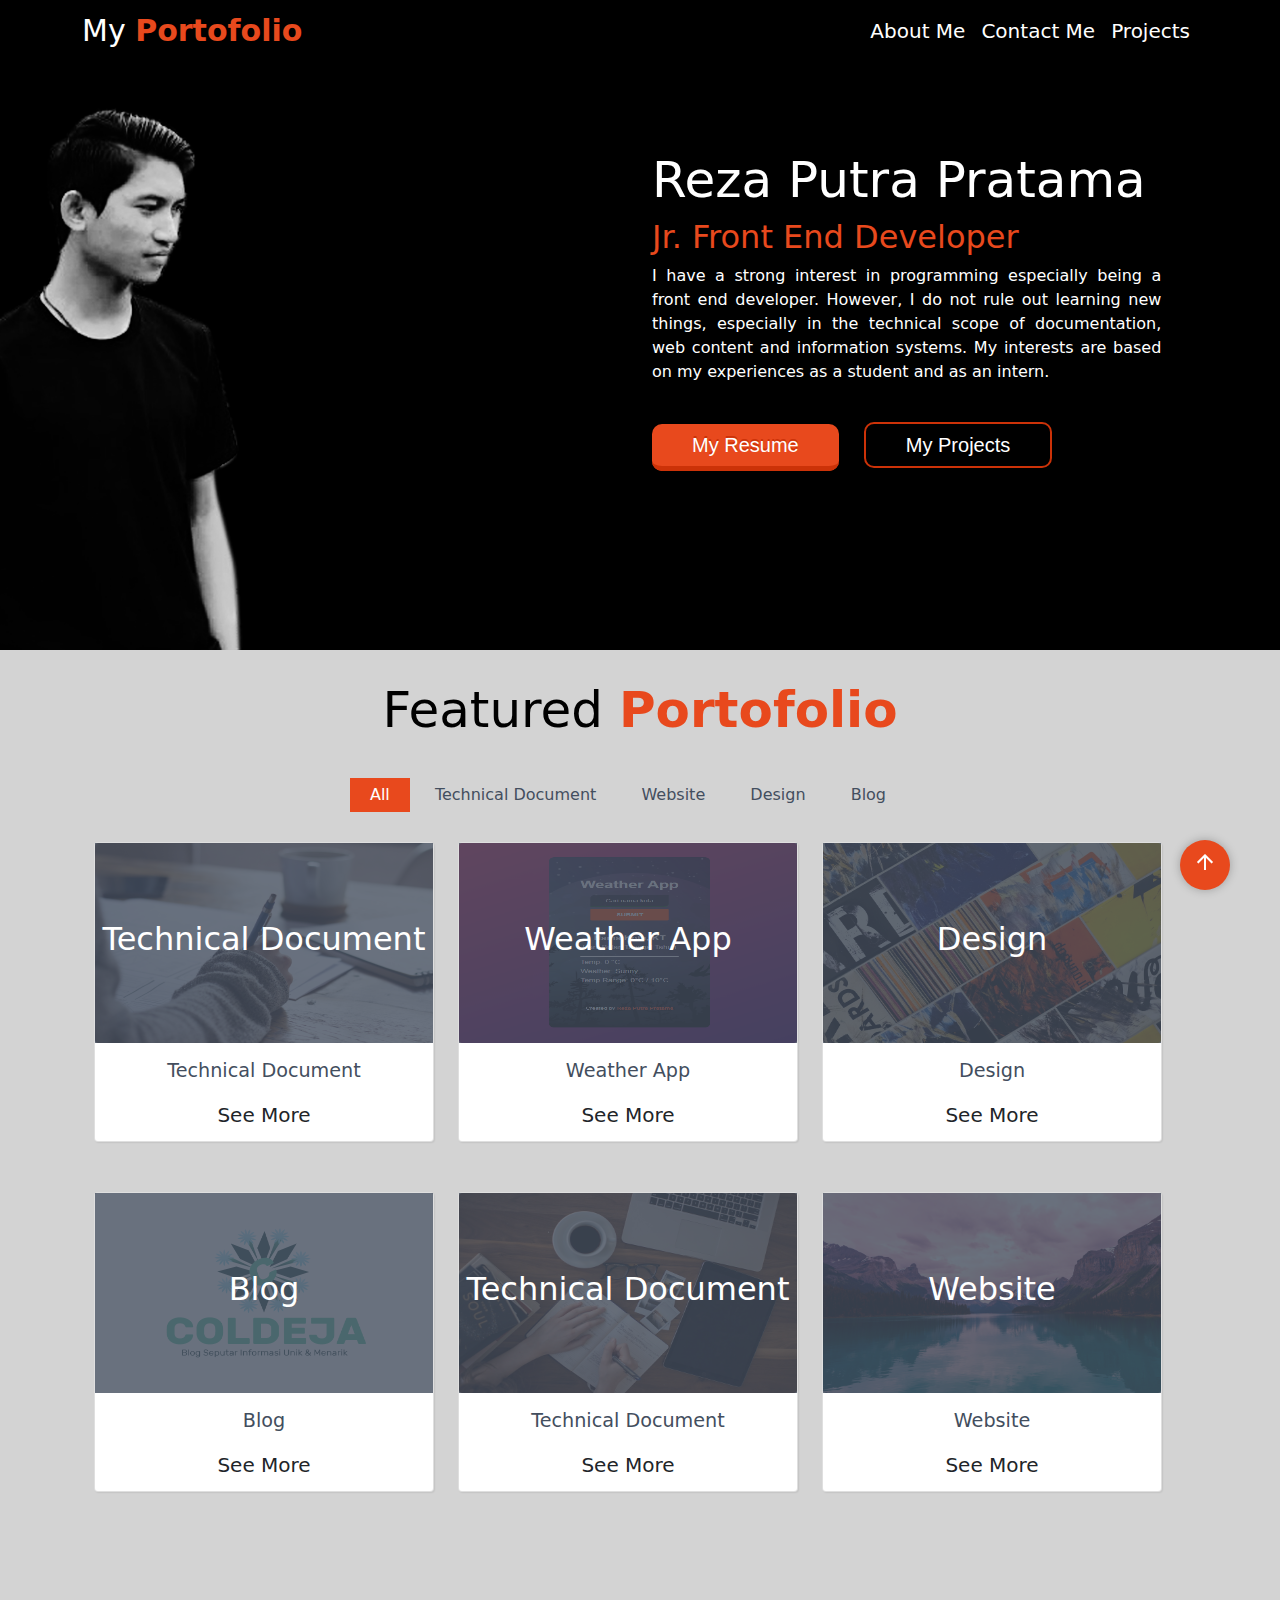
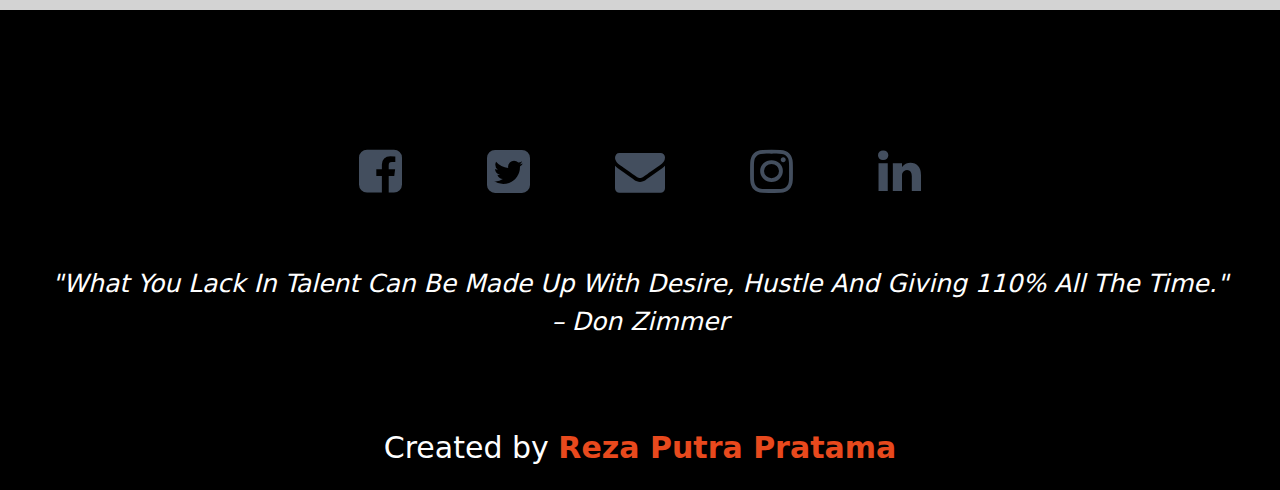
<file: index.html>
<!DOCTYPE html>
<html lang="en">
<head>
	<meta charset="utf-8">
	<meta name="viewport" content="width=device-width, initial-scale=1.0">
	<meta name="description" content="Portofolio Front End Web Reza Putra Pratama">
	<meta name="keywords" content="portofolio front end web">
	<meta name="author" content="reza putra"> 
	<title>My Portofolio</title>
    <link rel="stylesheet" type="text/css" href="./css/style.css">
    <link rel="stylesheet" href="./bootstrap5/bootstrap5/css/bootstrap.min.css">
	<link rel="stylesheet" href="./bootstrap5/bootstrap5/css/bootstrap.css">
	<link rel="stylesheet" href="https://maxcdn.bootstrapcdn.com/font-awesome/4.5.0/css/font-awesome.min.css" />
	<link rel="stylesheet" href="https://fonts.googleapis.com/icon?family=Material+Icons">
	
	
</head>
<body>
	<header>		
		<nav class="navbar navbar-expand-md navbar-dark">
			<div class="container">	
				<!-- Brand -->
				<div id="branding">	
					<h1 href="#">My <span class="highlight">Portofolio</span></h1>
				</div>

				<!-- Toggler/collapsibe Button -->
				<button class="navbar-toggler" type="button" data-bs-toggle="collapse" data-bs-target="#toggleMobileMenu" 
				aria-controls="toggleMobileMenu" aria-expanded="false" aria-lable="Toogle navigation">
					<span class="navbar-toggler-icon"></span>
				</button>

				<!-- Navbar links -->
				<div class="collapse navbar-collapse" id="toggleMobileMenu">
					<ul class="navbar-nav ms-auto text-center">
						<li>
							<a class="nav-link" href="about.html">About Me</a>
						</li>
						<li>
							<a class="nav-link" href="#">Contact Me</a>
						</li>
						<li>
							<a class="nav-link" href="#">Projects</a>
						</li>
					</ul>
				</div>
			</div>
		</nav>	
	</header>

	<section id="intro">
		<div class="container-fluid">
			<div class="row">
				<div class="col-sm-6">
					<div class="pict">
						<img src="./img/jumbotronn.png" style="max-height:580px;"></img>
					</div>	
				</div>
				<div class="col-sm-5">
					<h1>Reza Putra Pratama</h1>
					<h2>Jr. Front End Developer</h2>
					<p>I have a strong interest in programming especially being a front end developer. However, I do not rule out learning new things, especially in the technical scope of documentation, web content and information systems. My interests are based on my experiences as a student and as an intern.</p>
					
					<div class="tombol">
						<a href="about.html" class="tombol-aktif animasi oren">My Resume</a>
						<a href="project.html" class="tombol-aktif animasi light">My Projects</a>
					</div>
				</div>
				<div class="col-sm-1">
				</div>
			</div>
		</div>
	</section>
	
	<section id="porto">
		<div class="container">
			<div class="row">
				<div class="featured">
					<h1>Featured <span class="highlight">Portofolio</span></h1>
				</div>

			<div class="row">

				<div class="col-lg-12">
					<ul class="filters text-center">
						<li class="active" data-filter="*"><a href="#!">All</a></li>
						<li data-filter=".tech"><a href="#!">Technical Document</a></li>
						<li data-filter=".web"><a href="#!">Website</a></li>
						<li data-filter=".design"><a href="#!">Design</a></li>
						<li data-filter=".blog"><a href="#!">Blog</a></li>
					</ul>

					<div class="projects">
						<div class="row">
							<div class="col-lg-4 item tech">	
								<div class="card">
									<div class="card-head">
										<img src="img/tw1.jpg" alt="" class="img-fluid card-img">
										<div class="card-overlay"><h2>Technical Document</h2></div>
										<div class="card-hover">
											<h2>SOON</h2>
											<p>Soon ya ges ya projectnya lagi dibuat.</p>
										</div>
									</div>
									<div class="card-body text-center">
										<h4 class="title">Technical Document</h4>
										<a href="#!" class="btn btn-lg card-btn">See More</a>
									</div>
								</div>
							</div>

							<div class="col-lg-4 item web">
								<div class="card">
									<div class="card-head">
										<img src="img/weather.png" alt="" class="img-fluid card-img">
										<div class="card-overlay"><h2>Weather App</h2></div>
										<div class="card-hover">
											<h2>Weather</h2>
											<p>You can see the weather for all cities in the world</p>
										</div>
									</div>
									<div class="card-body text-center">
										<h4 class="title">Weather App</h4>
										<a href="https://ezaatama.github.io/weather.github.io/" class="btn btn-lg card-btn">See More</a>
									</div>
								</div>
							</div>
							
							<div class="col-lg-4 item design">		
								<div class="card">
									<div class="card-head">
										<img src="img/design1.jpg" alt="" class="img-fluid card-img">
										<div class="card-overlay"><h2>Design</h2></div>
										<div class="card-hover">
											<h2>SOON</h2>
											<p>Soon ya ges ya projectnya lagi dibuat.</p>
										</div>
									</div>
									<div class="card-body text-center">
										<h4 class="title">Design</h4>
										<a href="#!" class="btn btn-lg card-btn">See More</a>
									</div>
								</div>
							</div>
							
							<div class="col-lg-4 item blog">				
								<div class="card">
									<div class="card-head">
										<img src="img/newlogo.png" alt="" class="img-fluid card-img">
										<div class="card-overlay"><h2>Blog</h2></div>
										<div class="card-hover">
											<h2>Coldeja</h2>
											<p>as a person who likes to write I have a blog to share information</p>
										</div>
									</div>
									<div class="card-body text-center">
										<h4 class="title">Blog</h4>
										<a href="#!" class="btn btn-lg card-btn">See More</a>
									</div>
								</div>
							</div>
					
							<div class="col-lg-4 item tech">				
								<div class="card">
									<div class="card-head">
										<img src="img/tw2.jpg" alt="" class="img-fluid card-img">
										<div class="card-overlay"><h2>Technical Document</h2></div>
										<div class="card-hover">
											<h2>SOON</h2>
											<p>Soon ya ges ya projectnya lagi dibuat.</p>
										</div>
									</div>
									<div class="card-body text-center">
										<h4 class="title">Technical Document</h4>
										<a href="#!" class="btn btn-lg card-btn">See More</a>
									</div>
								</div>
							</div>

							<div class="col-lg-4 item web">			
								<div class="card">
									<div class="card-head">
										<img src="img/14.jpg" alt="" class="img-fluid card-img">
										<div class="card-overlay"><h2>Website</h2></div>
										<div class="card-hover">
											<h2>Project Personal</h2>
											<p>Website ini dibuat sebagai bahan pembelajaran.</p>
										</div>
									</div>
									<div class="card-body text-center">
										<h4 class="title">Website</h4>
										<a href="https://ezaatama.github.io/travelling.github.io" class="btn btn-lg card-btn">See More</a>
									</div>
								</div>
							</div>
						</div>
					</div>
			</div>
			</div>
		</div>
	</section>

	<section id="sosmed">
		<div class="container-fluid">
			<div class="row">
				<div class="col-lg-12">
					<ul class="social text-center">
						<li><a href="#!"><i class="fa fa-facebook-square"></i></a></li>
						<li><a href="#!"><i class="fa fa-twitter-square"></i></a></li>
						<li><a href="mailto:ezaatama33@gmail.com"><i class="fa fa-envelope"></i></a></li>
						<li><a href="https://www.instagram.com/ezaatama/"><i class="fa fa-instagram"></i></a></li>
						<li><a href="https://www.linkedin.com/in/reza-putra-pratama/"><i class="fa fa-linkedin"></i></a></li>
					</ul>
				</div>
				<div class="quotes">
					<div class="col-lg-12">
						<p><i>"What You Lack In Talent Can Be Made Up With Desire, Hustle And Giving 110% All The Time." <br>– Don Zimmer</i></p>
					</div>
				</div>
			</div>
		</div>
	</section>
	<section>
		<div class="container-fluid">
			<button id="btnScrollToTop">
				<i class="material-icons">arrow_upward</i>
			</button>
		</div>
	</section>
	<footer>
			<div class="container">	
				<!-- Brand -->
				<div id="penutup">	
					<h1 href="#">Created by <span class="highlight">Reza Putra Pratama</span></h1>
				</div>
			</div>
	</footer>

    <!-- jQuery -->
	<script src="https://code.jquery.com/jquery-3.3.1.min.js" integrity="sha256-FgpCb/KJQlLNfOu91ta32o/NMZxltwRo8QtmkMRdAu8=" crossorigin="anonymous"></script>
	<script src="js/isotope.min.js"></script>
	<script src="js/script.js"></script>  
	<script src="js/jquery.js"></script>
	<script src="js/button.js"></script>
	<script src="sweetalert/dist/sweetalert2.all.min.js"></script>
	<script src="./bootstrap5/bootstrap5/js/bootstrap.js"></script>

</body>
</html>
</file>
<file: css/style.css>
body{
	font: 15px/1.5 Arial, Helvetica, sans-serif;
	padding: 0;
	margin: 0;
	background-color: #f4f4f4;
}

@viewport{
	zoom: 1.0;
	width: extend-to-zoom;
}

@-ms-viewport{
	width: extend-to-zoom;
	zoom: 1.0;
}

/*global*/
.jumbotron{
	width: 80%;
	margin: auto;
	overflow: hidden;
}

.container-fluid{
	color:white;
}


/*navbar*/
header{
	background-color: black;
	/*padding-top: 30px;*/
	min-height: 70px;
}

ul{
	margin: 0;
	padding: 0;
}

header .nav{
	margin-top: 50px;
}

header h1{
	font-size: 30px;
}

header #branding h1{
	margin: 0;
	color: white;
}

header #branding h1 a{
	text-decoration: none;
	color: white;
}

header .navbar-dark .navbar-nav .nav-link{
	color:#ffffff;
	font-size: 20px;
}

header .highlight{
	color: #e8491d;
	font-weight: bold;
}

/*intro*/
#intro{
	background-color: black;
	height:580px;
}

.pict{
	width: 400px;
	float:left;
	margin-left: -20px;
}

#intro h1{
	margin-top: 80px;
	font-size: 50px;
}

#intro h2{
	color: #e8491d;
}

#intro p{
	text-align: justify;
}

/*porto*/
#porto{
	background: lightgrey;
	height:960px;
}

.featured h1{
	text-align: center;
	color: black;
	margin-top: 30px;
	font-size: 50px;
}

.featured .highlight{
	color: #e8491d;
	font-weight: bold;
}

#porto nav{
	margin-top: 20px;
	font-size: 20px;
}

/*filter baru*/
ul.filters{
    display: block;
    width: 100%;
    margin: 0;
    padding: 30px 0;
}

ul.filters > li{
    list-style: none;
    display: inline-block;
}

ul.filters > li > a{
    display: block;
    color: #434e5e;
    text-decoration: none;
    padding: 5px 20px;
}

ul.filters > li > a:hover{
    background-color: #e6e9ed;
}

ul.filters > li.active > a{
    color: #fff;
    background-color: #e8491d;
}

.card{
    position: relative;
    margin-bottom: 50px;
	height: 300px;
    color: #000;
    border-radius: 0;
    border: 1px solid #eee;
    background-color: #fff;
    box-shadow: 1px 1px 1.5px rgba(0,0,0,0.075);
}

.card-head{
    position: relative;
    overflow: hidden;
}

.card-head .card-img{
	width: 400px;
	height: 200px;
}


.card-overlay{
    position: absolute;
    top: 0;
    left: 0;
    width: 100%;
    height: 100%;
    z-index: 9;
    background-color: rgba(67,78,94,0.8);
    display: flex;
    align-items: center;
    justify-content: center;
    color :#fff;
    -webkit-transition: ease-in-out 0.2s;
    -moz-transition: ease-in-out 0.2s;
    -ms-transition: ease-in-out 0.2s;
    transition: ease-in-out 0.2s;
}

.card-hover{
    position: absolute;
    top: 100%;
    left: 0;
    width: 100%;
    height: 100%;
    background-color: #e8491d;
    z-index: 10;
    display: flex;
    align-items: center;
    justify-content: center;
    color: #fff;
    flex-direction: column;
    box-sizing: border-box;
    padding: 30px;
    -webkit-transition: ease-in-out 0.2s;
    -moz-transition: ease-in-out 0.2s;
    -ms-transition: ease-in-out 0.2s;
    transition: ease-in-out 0.2s;
}

.card-body{
    padding-top: 10px;
    padding-bottom: 10px;
}

h4.title{
    color: #434e5e;
    font-size: 1.2rem;
    margin-bottom: 0;
}

.card-btn{
    margin-bottom: -40px;
    font-size: 0.9rem;
    background-color: #fff;
    color: #222;
    border: 1px solid #eee;
    border-radius: 0;
    padding-left: 50px;
    padding-right: 50px;
}

.card-btn:hover{
    background-color: #28bea8;
    color: #fff;
}

/*tombol*/
.tombol{
	margin-top: 30px;
	display: inline-block;
	padding: 0;
}

.animasi{
	transition: all 0.1s;
	-webkit-transition: all 0.1s;
}

.tombol-aktif{
	padding: 10px 40px;
	border-radius: 10px;
	font-family: helvetica, sans-serif;
	font-size: 20px;
	color: #fff;
	text-decoration: none;
}

.oren{
	background-color: #e8491d;
	border-bottom: 5px solid #cc3208;
	text-shadow: 0px -2px #cc3208;
}

.tombol-aktif:active{
	transform: translate(100px, 52px);
	-webkit-transform: translate(0px, 5px);
	border-bottom: 1px;
}
.tombol-aktif:hover{
	color: yellow;
}

.light{
	background-color: transparent;
	border: 2px solid #cc3208;
	margin-left: 20px;
}

/*halaman about*/

/*resume content*/
#resume{
	padding: 100px 0;
}

#resume .title{
	color: black;
	font-size: 40px;
	font-weight: 500;
	margin-bottom: 60px;
	padding-bottom: 20px;
	text-align: center;
}

#resume .title::before{
	content: "";
	position: absolute;
	left: 50%;
	top: 240px;
	width: 180px;
	height: 3px;
	background-color: #111;
	transform: translateX(-50%);
}

#resume .title::after{
	content: "Who I am";
	position: absolute;
	left: 50%;
	font-size: 20px;
	color: #cc3208;
	top: 220px;
	padding: 5px;
	background-color: #fff;
	transform: translateX(-50%);
}

#resume .about-content{
	display: flex;
	flex-wrap: wrap;
	align-items: center;
	justify-content: space-between;
}

#resume .about-content .left{
	width: 45%;
}

#resume .about-content .left img{
	height: 400px;
	width: 400px;
	border-radius: 6px;
	object-fit: cover;
}

#resume .about-content .right{
	width: 55%;
}

#resume .about-content .right .text{
	font-size: 25px;
	font-weight: 600;
	margin-bottom: 10px;
}

#resume .about-content .right p{
	text-align: justify;
}

#resume .about-content .right .highlight{
	color: #cc3208;
}

/*experience content*/

#experience{
	background: black;
	height: auto;
	margin-bottom: 20px;
	padding: 20px;
}

#experience .title{
	color: white;
	font-size: 40px;
	font-weight: 500;
	margin-bottom: 60px;
	padding-top: 40px;
	text-align: center;
}

#experience .sub-title{
	color: white;
	font-size: 30px;
	font-weight: 500;
	margin-bottom: 30px;
	padding-top: 20px;
}

#experience .card{
	background: #c0c0c0;
	padding: 40px;
	height: auto;
}

#experience .date{
	display: flex;
}

#experience .date > i{
	font-size: 20px;
	margin-top: 5px;
}

#experience .date > p{
	font-size: 20px;
	margin-left: 15px;
}

h1.education{
	color: #cc3208;
	font-size: 23px;
}

/*certificate content*/
#certificate .title{
	color: black;
	font-size: 40px;
	font-weight: 500;
	margin-bottom: 60px;
	padding-bottom: 20px;
	text-align: center;
}

.cert-content .owl-carousel .owl-item img {
    height: 250px;
}

.cert-content .owl-carousel .owl-item img:hover {
    transform: scale(.9);
    transition: 0.5s;
}

.cert-content .item .highlight{
    border:3px solid #e8491d;
    border-radius: 0 15px 15px 0;
    background-color: #e8491d;
	color: white;
    width: 50%;
}

/*intro*/
#sosmed{
	background-color: black;
	height:420px;
}

.social{
	display: block;
    width: 100%;
    margin: 0;
    padding: 30px 0;
}

ul.social{
	margin-top:70px;
}

.social > li{
    list-style: none;
    display: inline-block;
	font-size: 50px;
	margin: 20px;
}

.social > li > a{
    display: block;
    color: #434e5e;
    text-decoration: none;
    padding: 5px 20px;
}

.social > li > a:hover{
    background-color: #e6e9ed;
	border-radius: 10px;
}

.quotes p{
	font-size: 25px;
	text-align: center;
}

#btnScrollToTop{
	position: fixed;
	right: 50px;
	bottom: 10px;
	width: 50px;
	height: 50px;
	border-radius: 50%;
	border: none;
	background: #e8491d;
	box-shadow: 0 0 10px rgba(0, 0, 0, 0.25);
	color:#fff;
	outline: none;
	cursor: pointer;
}

#btnScrollToTop:active{
	background: #28bea8;
}


footer{
	background-color: black;
	height:60px;
}

footer #penutup h1{
	text-align: center;
	font-size: 30px;
	margin: 0;
	color: white;
}

footer .highlight{
	color: #e8491d;
	font-weight: bold;
}


@media only screen and (max-width: 425px) { 

	/*porto*/
	#porto{
		background: lightgrey;
		height:auto;
	}

	.featured h1{
		text-align: center;
		color: black;
		margin-top: 30px;
		font-size: 50px;
	}

	.featured .highlight{
		color: #e8491d;
		font-weight: bold;
	}

	#porto nav{
		margin-top: 20px;
		font-size: 20px;
	}

	#intro{
		background-color: black;
		height:300px;
	}
	
	.pict{
		width: auto;
		float:left;
		margin-left: -20px;
	}

	.pict img{
		width: 100%;
		margin-top: 20px;
	}
	
	#intro h1{
		margin-top: -220px;
		font-size: 25px;
		float: right;
		margin-right: 20px;
	}

	#intro h2{
		color: #e8491d;
		float: right;
		margin-top: -190px;
		font-size: 20px;
		margin-right: 30px;
	}
	
	#intro p{
		text-align: justify;
		font-size: 11px;
		width: 210px;
		margin-top: -160px;
		float: right;
		margin-right: 30px;
	}

	/*tombol*/
	.tombol{
		margin-top: -20px;
		float: right;
		display: flex;
		padding: 0;
	}
	
	.animasi{
		transition: all 0.1s;
		-webkit-transition: all 0.1s;
	}
	
	.tombol-aktif{
		padding: 5px 20px;
		text-align: center;
		border-radius: 10px;
		margin:10px;
		height: 30px;
		font-family: helvetica, sans-serif;
		font-size: 13px;
		color: #fff;
		display: block;
		text-decoration: none;
	}
	
	.oren{
		background-color: #e8491d;
		border-bottom: 5px solid #cc3208;
		text-shadow: 0px -2px #cc3208;
	}
	
	.tombol-aktif:active{
		transform: translate(100px, 52px);
		-webkit-transform: translate(0px, 5px);
		border-bottom: 1px;
	}
	.tombol-aktif:hover{
		color: yellow;
	}
	
	.light{
		background-color: transparent;
		border: 2px solid #cc3208;
		margin-left: 10px;
	}

	/*filter baru*/
	ul.filters{
		display: block;
		width: 100%;
		margin: 0;
		padding: 30px 0;
	}

	ul.filters > li{
		list-style: none;
		display: inline-block;
	}

	ul.filters > li > a{
		display: block;
		color: #434e5e;
		text-decoration: none;
		padding: 5px 20px;
	}

	ul.filters > li > a:hover{
		background-color: #e6e9ed;
	}

	ul.filters > li.active > a{
		color: #fff;
		background-color: #e8491d;
	}

	.card{
		position: relative;
		margin-left: 25px;
		margin-bottom: 50px;
		height: 300px;
		color: #000;
		border-radius: 0;
		border: 1px solid #eee;
		background-color: #fff;
		box-shadow: 1px 1px 1.5px rgba(0,0,0,0.075);
	}

	.card-head{
		position: relative;
		overflow: hidden;
	}

	.card-head .card-img{
		width: 438px;
		height: 200px;
	}


	.card-overlay{
		position: absolute;
		top: 0;
		left: 0;
		width: 100%;
		height: 100%;
		z-index: 9;
		background-color: rgba(67,78,94,0.8);
		display: flex;
		align-items: center;
		justify-content: center;
		color :#fff;
		-webkit-transition: ease-in-out 0.2s;
		-moz-transition: ease-in-out 0.2s;
		-ms-transition: ease-in-out 0.2s;
		transition: ease-in-out 0.2s;
	}

	.card-hover{
		position: absolute;
		top: 100%;
		left: 0;
		width: 100%;
		height: 100%;
		background-color: #e8491d;
		z-index: 10;
		display: flex;
		align-items: center;
		justify-content: center;
		color: #fff;
		flex-direction: column;
		box-sizing: border-box;
		padding: 30px;
		-webkit-transition: ease-in-out 0.2s;
		-moz-transition: ease-in-out 0.2s;
		-ms-transition: ease-in-out 0.2s;
		transition: ease-in-out 0.2s;
	}

	.card-body{
		padding-top: 10px;
		padding-bottom: 10px;
	}

	h4.title{
		color: #434e5e;
		font-size: 1.2rem;
		margin-bottom: 0;
	}

	.card-btn{
		margin-bottom: -40px;
		font-size: 0.9rem;
		background-color: #fff;
		color: #222;
		border: 1px solid #eee;
		border-radius: 0;
		padding-left: 50px;
		padding-right: 50px;
	}

	.card-btn:hover{
		background-color: #28bea8;
		color: #fff;
	}

	/*sosmed*/
	#sosmed{
		background-color: black;
		height:420px;
	}
	
	.social{
		display: block;
		width: 100%;
		margin: 0;
		padding: 30px 0;
	}
	
	ul.social{
		margin-top:30px;
	}
	
	.social > li{
		list-style: none;
		display: inline-block;
		font-size: 30px;
		margin: 0px;
	}
	
	.social > li > a{
		display: block;
		color: #434e5e;
		text-decoration: none;
		padding: 5px 20px;
	}
	
	.social > li > a:hover{
		background-color: #e6e9ed;
		border-radius: 10px;
	}
	
	.quotes p{
		font-size: 20px;
		text-align: center;
	}
	
	footer{
		background-color: black;
		height:60px;
	}
	
	footer #penutup h1{
		text-align: center;
		font-size: 18px;
		margin: auto;
		color: white;
	}
	
	footer .highlight{
		color: #e8491d;
		font-weight: bold;
	}

	#btnScrollToTop{
		position: fixed;
		z-index: 10;
		right: 5px;
		bottom: 90px;
		width: 50px;
		height: 50px;
		border-radius: 50%;
		border: none;
		background: #e8491d;
		box-shadow: 0 0 10px rgba(0, 0, 0, 0.25);
		color:#fff;
		outline: none;
		cursor: pointer;
	}
	
	#btnScrollToTop:active{
		background: #28bea8;
	}

	#resume .about-content .column{
		width: 100%;
	}

	#resume .about-content .left{
		display: flex;
		justify-content: center;
		margin: 0 auto 60px;
	}
	
	#resume .about-content .left img{
		height: 300px;
		width: 300px;
	}
	
	#resume .about-content .right{
		flex: 100%;
	}
	
	#resume .about-content .right .text{
		font-size: 25px;
		font-weight: 600;
		margin-bottom: 10px;
	}
	
	#resume .about-content .right p{
		text-align: justify;
	}
	
	#resume .about-content .right .highlight{
		color: #cc3208;
	}

 }

 @media only screen and (min-width: 450px) and (max-width: 768px) { 

	/*porto*/
	#porto{
		background: lightgrey;
		height:auto;
	}

	.featured h1{
		text-align: center;
		color: black;
		margin-top: 30px;
		font-size: 50px;
	}

	.featured .highlight{
		color: #e8491d;
		font-weight: bold;
	}

	#porto nav{
		margin-top: 20px;
		font-size: 20px;
	}

	#intro{
		background-color: black;
		height:300px;
	}
	
	.pict{
		width: auto;
		float:left;
		margin-left: -20px;
	}

	.pict img{
		width: 100%;
		margin-top: 20px;
	}
	
	#intro h1{
		margin-top: 20px;
		font-size: 25px;
		float: right;
		margin-right: 20px;
	}

	#intro h2{
		color: #e8491d;
		float: right;
		font-size: 20px;
		margin-right: 30px;
	}
	
	#intro p{
		text-align: justify;
		font-size: 11px;
		width: 210px;
		float: right;
		margin-right: 30px;
	}

	/*tombol*/
	.tombol{
		margin-top: -20px;
		float: right;
		display: flex;
		padding: 0;
	}
	
	.animasi{
		transition: all 0.1s;
		-webkit-transition: all 0.1s;
	}
	
	.tombol-aktif{
		padding: 5px 20px;
		text-align: center;
		border-radius: 10px;
		margin:10px;
		height: 30px;
		font-family: helvetica, sans-serif;
		font-size: 13px;
		color: #fff;
		display: block;
		text-decoration: none;
	}
	
	.oren{
		background-color: #e8491d;
		border-bottom: 5px solid #cc3208;
		text-shadow: 0px -2px #cc3208;
	}
	
	.tombol-aktif:active{
		transform: translate(100px, 52px);
		-webkit-transform: translate(0px, 5px);
		border-bottom: 1px;
	}
	.tombol-aktif:hover{
		color: yellow;
	}
	
	.light{
		background-color: transparent;
		border: 2px solid #cc3208;
		margin-left: 10px;
	}

	/*filter baru*/
	ul.filters{
		display: block;
		width: 100%;
		margin: 0;
		padding: 30px 0;
	}

	ul.filters > li{
		list-style: none;
		display: inline-block;
	}

	ul.filters > li > a{
		display: block;
		color: #434e5e;
		text-decoration: none;
		padding: 5px 20px;
	}

	ul.filters > li > a:hover{
		background-color: #e6e9ed;
	}

	ul.filters > li.active > a{
		color: #fff;
		background-color: #e8491d;
	}

	.card{
		position: relative;
		margin-bottom: 50px;
		height: 300px;
		color: #000;
		border-radius: 0;
		border: 1px solid #eee;
		background-color: #fff;
		box-shadow: 1px 1px 1.5px rgba(0,0,0,0.075);
	}

	.card-head{
		position: relative;
		overflow: hidden;
	}

	.card-head .card-img{
		width: 100%;
		height: 200px;
	}


	.card-overlay{
		position: absolute;
		top: 0;
		left: 0;
		width: 100%;
		height: 100%;
		z-index: 9;
		background-color: rgba(67,78,94,0.8);
		display: flex;
		align-items: center;
		justify-content: center;
		color :#fff;
		-webkit-transition: ease-in-out 0.2s;
		-moz-transition: ease-in-out 0.2s;
		-ms-transition: ease-in-out 0.2s;
		transition: ease-in-out 0.2s;
	}

	.card-hover{
		position: absolute;
		top: 100%;
		left: 0;
		width: 100%;
		height: 100%;
		background-color: #e8491d;
		z-index: 10;
		display: flex;
		align-items: center;
		justify-content: center;
		color: #fff;
		flex-direction: column;
		box-sizing: border-box;
		padding: 30px;
		-webkit-transition: ease-in-out 0.2s;
		-moz-transition: ease-in-out 0.2s;
		-ms-transition: ease-in-out 0.2s;
		transition: ease-in-out 0.2s;
	}

	.card-body{
		padding-top: 10px;
		padding-bottom: 10px;
	}

	h4.title{
		color: #434e5e;
		font-size: 1.2rem;
		margin-bottom: 0;
	}

	.card-btn{
		margin-bottom: -40px;
		font-size: 0.9rem;
		background-color: #fff;
		color: #222;
		border: 1px solid #eee;
		border-radius: 0;
		padding-left: 50px;
		padding-right: 50px;
	}

	.card-btn:hover{
		background-color: #28bea8;
		color: #fff;
	}

	/*sosmed*/
	#sosmed{
		background-color: black;
		height:420px;
	}
	
	.social{
		display: block;
		width: 100%;
		margin: 0;
		padding: 30px 0;
	}
	
	ul.social{
		margin-top:30px;
	}
	
	.social > li{
		list-style: none;
		display: inline-block;
		font-size: 50px;
		margin: 0px;
	}
	
	.social > li > a{
		display: block;
		color: #434e5e;
		text-decoration: none;
		padding: 5px 20px;
	}
	
	.social > li > a:hover{
		background-color: #e6e9ed;
		border-radius: 10px;
	}
	
	.quotes p{
		font-size: 20px;
		margin-top: 50px;
		text-align: center;
	}
	
	footer{
		background-color: black;
		height:60px;
	}
	
	footer #penutup h1{
		text-align: center;
		font-size: 18px;
		margin: auto;
		color: white;
	}
	
	footer .highlight{
		color: #e8491d;
		font-weight: bold;
	}

	#btnScrollToTop{
		position: fixed;
		z-index: 10;
		right: 5px;
		bottom: 90px;
		width: 50px;
		height: 50px;
		border-radius: 50%;
		border: none;
		background: #e8491d;
		box-shadow: 0 0 10px rgba(0, 0, 0, 0.25);
		color:#fff;
		outline: none;
		cursor: pointer;
	}
	
	#btnScrollToTop:active{
		background: #28bea8;
	}

	/*resume*/
	#resume .about-content .column{
		width: 100%;
	}

	#resume .about-content .left{
		display: flex;
		justify-content: center;
		margin: 0 auto 60px;
	}
	
	#resume .about-content .left img{
		height: 300px;
		width: 300px;
	}
	
	#resume .about-content .right{
		flex: 100%;
	}
	
	#resume .about-content .right .text{
		font-size: 25px;
		font-weight: 600;
		margin-bottom: 10px;
	}
	
	#resume .about-content .right p{
		text-align: justify;
	}
	
	#resume .about-content .right .highlight{
		color: #cc3208;
	}

	/*certificate*/
	#certificate .title{
		color: black;
		font-size: 40px;
		font-weight: 500;
		margin-bottom: 60px;
		padding-bottom: 20px;
		text-align: center;
	}
	
	.cert-content .owl-carousel .owl-item img {
		height: 200px;
	}
	
	.cert-content .owl-carousel .owl-item img:hover {
		transform: scale(.9);
		transition: 0.5s;
	}
	
	.cert-content .item .highlight{
		border:3px solid #e8491d;
		border-radius: 0 15px 15px 0;
		background-color: #e8491d;
		color: white;
		width: 50%;
	}
	

 }

@media (max-width: 992px) { }


@media (max-width: 1200px) {  }


@media (max-width: 1400px) {  }
</file>
